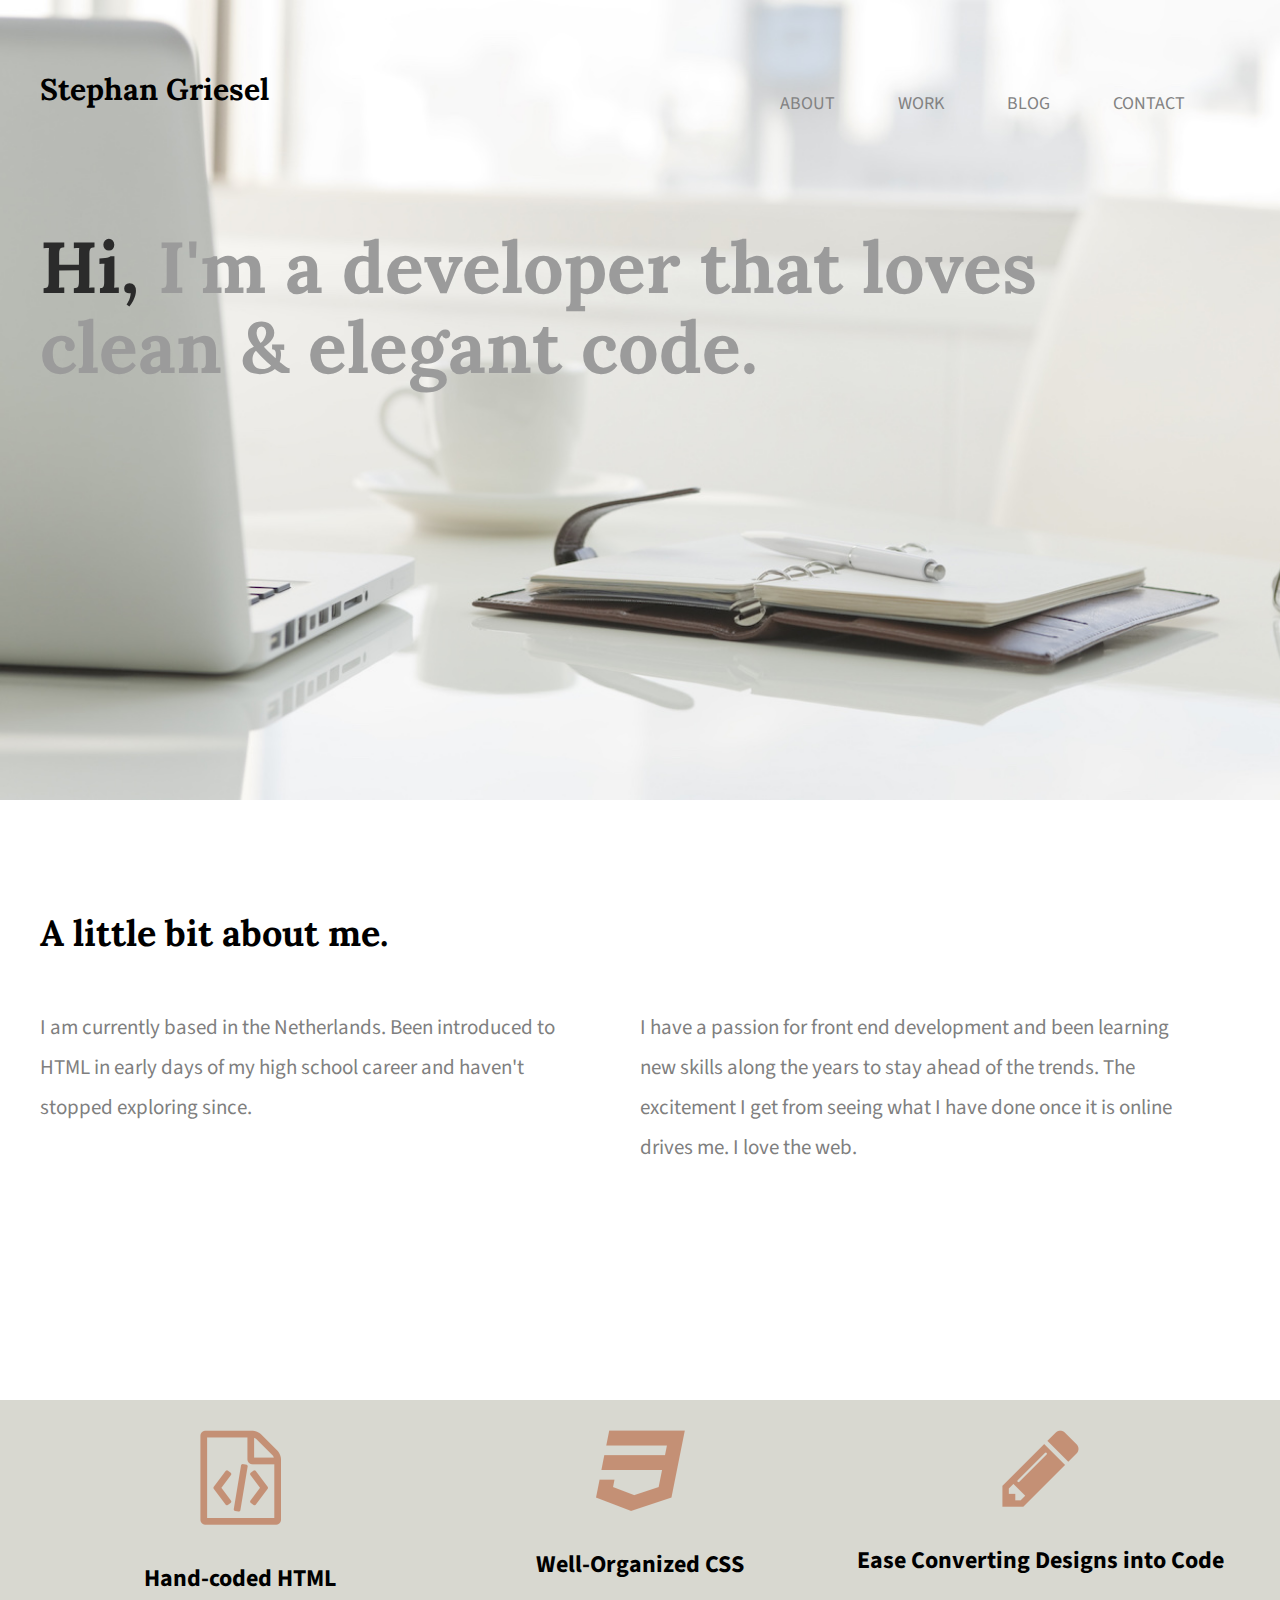
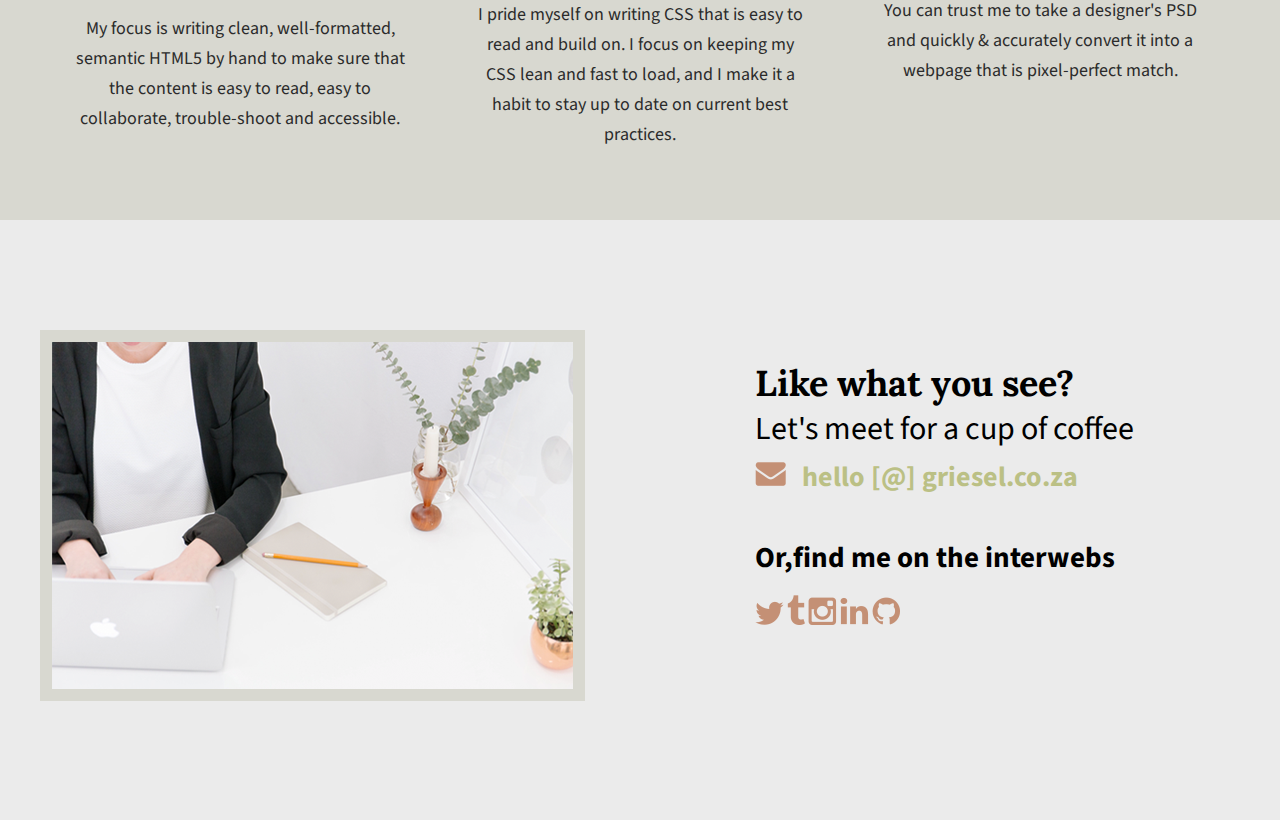
<file: index_v1.html>
<!doctype html>
<html lang="en"> 
    <head>
        <title>Stephan Griesel | Developer</title>
		<link rel="stylesheet" href="css/normalize.css">
		<link rel="stylesheet" href="css/main.css">
		<link href='https://fonts.googleapis.com/css?family=Source+Sans+Pro:400,700' rel='stylesheet' type='text/css'>
		<link href="https://fonts.googleapis.com/css?family=Lora:400,700" rel="stylesheet">
    </head>
    <body>
    	<header>
    		<div class="full-width">
    			<div class="half-width">
    			<h1>Stephan Griesel</h1>
    			</div>
    			<div class="half-width">
    				<nav>
    					<ul>
    						<li><a href="#about">About</a></li>
    						<li><a href="#work">Work</a></li>
    						<li><a href="http://www.griesel.co.za/stephan/" target="blank" >Blog</a></li>    						
    						<li><a href="#contact">Contact</a></li>
    					</ul>
    				</nav>
    			</div>
    			<h2><span>Hi,</span> I'm a developer that loves clean & elegant code.</h2>
    		</div>
    	</header>
    	
    	<main>
    		<section id="about">
    			<div class="full-width">
    			<h2>A little bit about me.</h2>
    				<div class="half-width">
    					<p>I am currently based in the Netherlands. Been introduced to HTML in early days of my high school career and haven't stopped exploring since.</p>
    				</div>
    				<div class="half-width">
    					<p>I have a passion for front end development and been learning new skills along the years to stay ahead of the trends. The excitement I get from seeing what I have done once it is online drives me. I love the web.</p>
    				</div>
    			</div>
    		</section>
    		<section id="work">
    			<div class="full-width">
    				<div class="third-width">
    					<img src="img/html-icon.png" alt="HTML icon" />
    					<h3>Hand-coded HTML</h3>
    					<p>My focus is writing clean, well-formatted, semantic HTML5 by hand to make sure that the content is easy to read, easy to collaborate, trouble-shoot and accessible.</p>
    				</div>
    				<div class="third-width">
    					<img src="img/css-icon.png" alt="CSS icon" />
    					<h3>Well-Organized CSS</h3>
    					<p>I pride myself on writing CSS that is easy to read and build on. I focus on keeping my CSS lean and fast to load, and I make it a habit to stay up to date on current best practices.</p>
    				</div>
    				<div class="third-width">
    					<img src="img/pencil-icon.png" alt="Pencil icon" />
    					<h3>Ease Converting Designs into Code</h3>
    					<p>You can trust me to take a designer's PSD and quickly & accurately convert it into a webpage that is pixel-perfect match.</p>
    				</div>
    			</div>
    		</section>
    		<footer id="contact"> 
    			<div class="full-width">
    				<div class="half-width">
    					<img id="contact-img" src="img/contact-image.png" alt="Contact image" />
    				</div>
    				<div class="half-width" id="contact-info"> <!-- added class="half-width" -->
    					<h2>Like what you see?</h2>
    					<h3 id="email-header">Let's meet for a cup of coffee</h3>
    					<a href="mailto:hello@griesel.co.za">
    					<img id="envelope" src="img/envelope.png" alt="Envelope icon" /> hello [@] griesel.co.za 
    					</a>
    					<h3 id="socialmedia-header">Or,find me on the interwebs</h3>
    					<ul>
    						<li><a href="http://www.twitter.com/stevegriesel" target="_blank"><img src="img/twitter.png" alt="Twitter icon" /></a></li>
    						<li><a href="https://www.tumblr.com/blog/stephangriesel" target="_blank"><img src="img/tumblr.png" alt="Tumbler icon" /></a></li>
    						<li><a href="http://www.instagram.com/stephangriesel" target="_blank" ><img src="img/instagram.png" alt="Instagram icon" /></a></li>
    						<li><a href="https://nl.linkedin.com/in/stephangriesel" target="_blank" ><img src="img/linkedin.png" alt="LinkedIn icon" /></a></li>
    						<li><a href="https://github.com/stephangriesel" target="_blank" ><img src="img/github.png" alt="Github icon" /></a></li>
    					</ul>
    				</div>
    			</div>
    		</footer>
    	</main>
    </body>
</html>
</file>
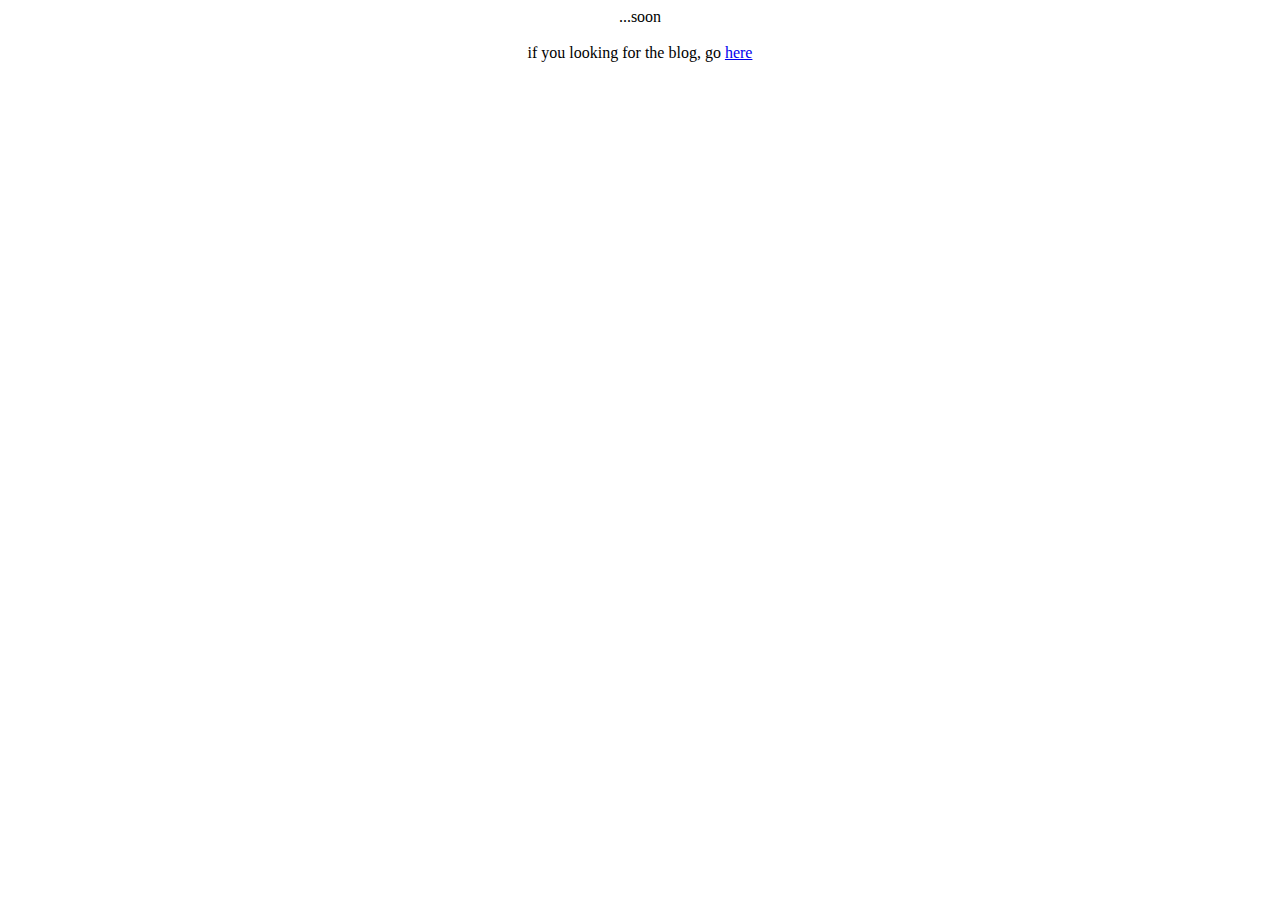
<file: indexold2.html>
<html>
<head>
<title>Stephan Griesel</title>
</head>
<style>
body {
font-family: verdana;
}
</style>
<body>
<center>
...soon
<br><br>
if you looking for the blog, go <a href="http://www.griesel.co.za/stephan/">here</a>
</center>
</body>
</html>
</file>
<file: css/main.css>
/* Base Styles */

body {
	font-family: 'Source Sans Pro', sans-serif;
}
	
#about, #contact {
    height: 600px;
}

#work {
	height:400px;
	padding-top:20px;
}

/* Grid */

.full-width {
    margin: 0 auto;
    width: 1200px;
}

.half-width {
	float: left;
	width: 600px;
}

.third-width {
	float: left;
	width: 400px;
}

/* Header */

header {
    background-image: url("../img/main-photo6.jpg");
    background-size: cover;
    height: 800px;
}

header h1 { 
	color: #000000;
	font-family: 'Lora', serif;
	font-size: 30px;
	font-weight:heavy;
    padding: 50px 0;
}

nav {
    padding: 75px 40px;
}
nav ul li{
    display: inline-block;
}
nav ul li a {
    color: #828282;
    font-size: 18px;
    padding-left: 60px; 
    text-transform: uppercase;
    text-decoration: none;
}

/* About */

#about .full-width {
    padding: 80px 0;
}

#about h2 {
	font-family: 'Lora', serif;
	font-size: 36px;
}

#about p {
    color: #7F7F7F;
    font-size: 21px;
    line-height: 40px;
    padding-right: 50px;
}

/* Work */

#work {
	background-color:#d8d8d0;
	text-align: center;
}

#work .full-width {
    padding: 10px 0;
}
 
#work i {
	padding:20px;
}

#work img {
    padding-bottom: 30px;
}

#work h3 {
    font-size: 24px;
    margin: 0 auto;
    width: 400px; /* << suspicious bugger */
}
 
#work p {
    color: #2B2B2B;
    font-family: font-family: 'Lora';
    font-size: 18px;
    line-height: 30px;
    padding: 0 35px;
}

/* Contact */

#contact {
	background-color:#EBEBEB;
}

#contact .full-width {
    padding: 110px 0;
}

#contact-img { 
    border: 12px solid #d8d8d0;
}

#contact h2, #email-header, #socialmedia-header, #contact ul {
    padding-left: 115px;
}
#envelope {
    padding: 0 10px 0 115px;
}

#contact h2 {
    font-family: 'Lora', serif;
    font-size:  36px;
}
#email-header{
    font-size: 32px;
    font-weight: normal;
    margin: -30px 0 5px 0;
}
#socialmedia-header {
    font-weight: bold;
    font-size: 29px;
    margin: 40px 0 0 0;
}
#contact a {
    color: #bbc085;
    font-weight: bold;
    font-size: 28px;
    text-decoration: none;
}

#contact ul {
    list-style: none;
}
#contact ul li {
     display: inline-block;
}

/* #contact ul i {
    padding-right: 35px;
} */

#contact ul .codepen {
	padding-right:20px;
}

#contact ul .twitter {
	padding-right:20px;
}

#contact ul .instagram {
	padding-right:20px;
}

#contact ul .linked {
	padding-right:20px;
}

header h2 {
    clear: both;
    color: #9b9b9b;
    font-family: 'Lora', serif;
    font-size: 72px;
    line-height: 80px;
    padding: 20px 0;
    width: 1000px;
}
header h2 span {
    color: #2b2b2b;
}
</file>
